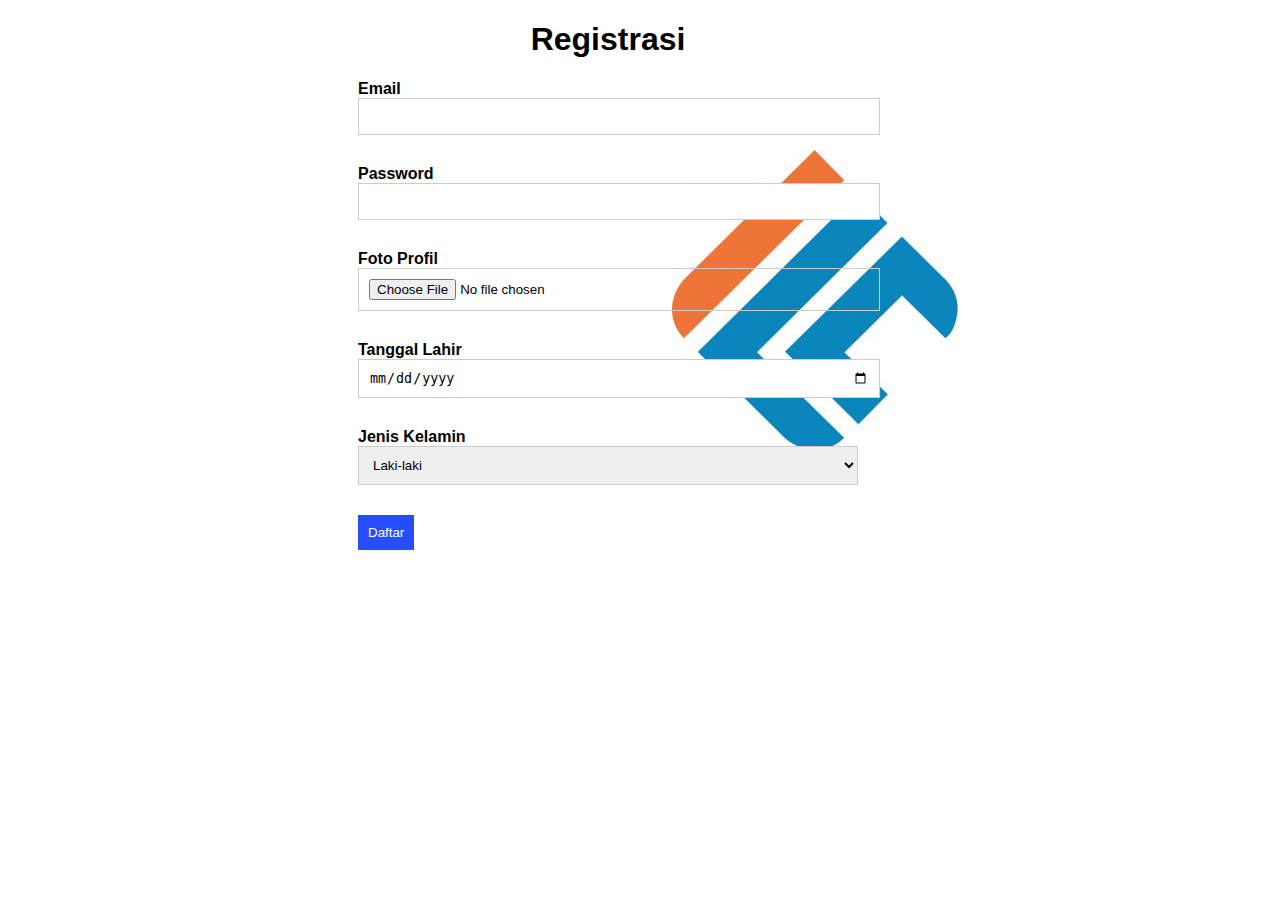
<file: Marathon_2/index.html>
<!DOCTYPE html>
<html lang="en">
<head>
  <meta charset="UTF-8">
  <meta name="viewport" content="width=device-width, initial-scale=1.0">
  <title>Halaman Registrasi</title>
  <link rel="stylesheet" href="style.css">
</head>
<body>

  <div class="container">
    <div class="header">
      <h1>Registrasi</h1>
    </div>

    <div class="content">
      <form action="proses-registrasi.php" method="post" enctype="multipart/form-data">
        <div class="form-group">
          <label for="email">Email</label>
          <input type="email" name="email" id="email" required>
        </div>
        <div class="form-group">
          <label for="password">Password</label>
          <input type="password" name="password" id="password" required>
        </div>
        <div class="form-group">
          <label for="foto">Foto Profil</label>
          <input type="file" name="foto" id="foto" required>
        </div>
        <div class="form-group">
          <label for="tanggal_lahir">Tanggal Lahir</label>
          <input type="date" name="tanggal_lahir" id="tanggal_lahir" required>
        </div>
        <div class="form-group">
          <label for="gender">Jenis Kelamin</label>
          <select name="gender" id="gender">
            <option value="laki-laki">Laki-laki</option>
            <option value="perempuan">Perempuan</option>
          </select>
        </div>
        <button type="submit">Daftar</button>
      </form>
    </div>

  </div>
  <div class="image">
    <img src="ilc-logo.jpg" alt="Logo">
  </div>
  
</body>
</html>
</file>
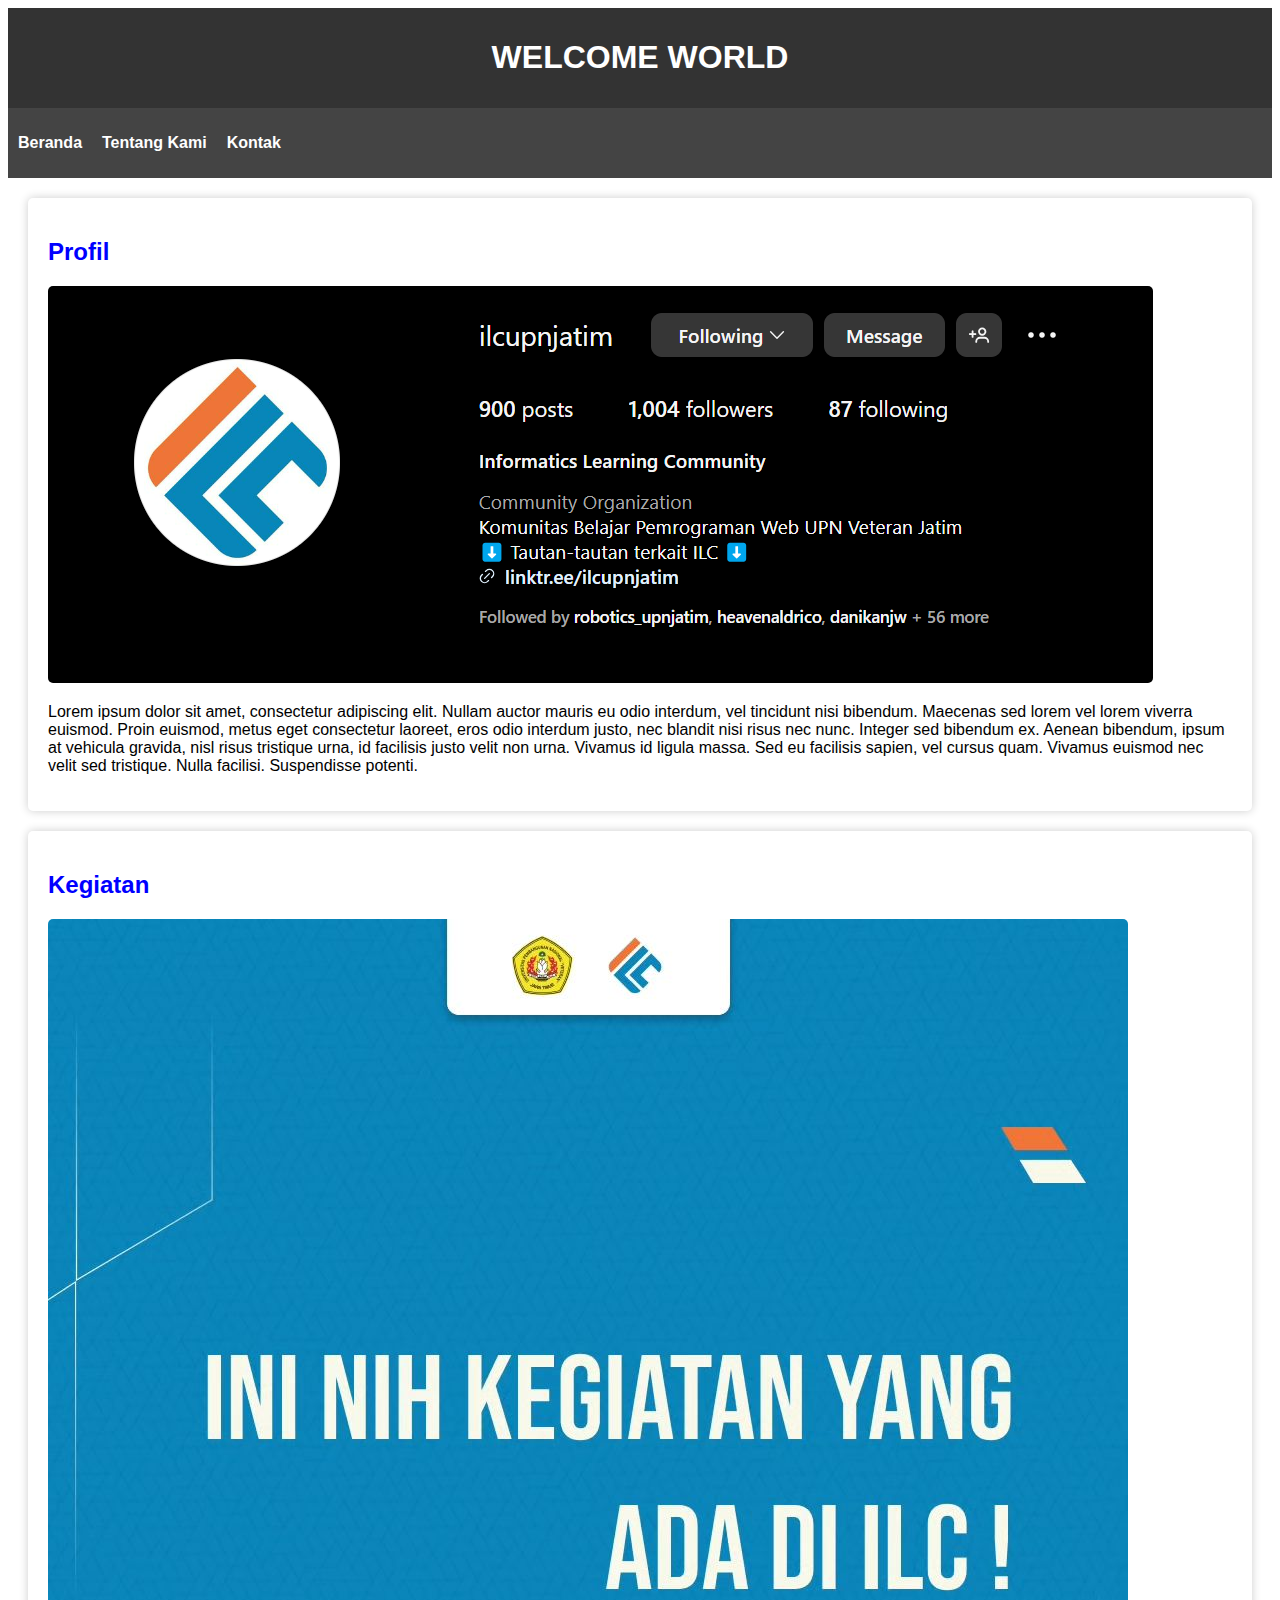
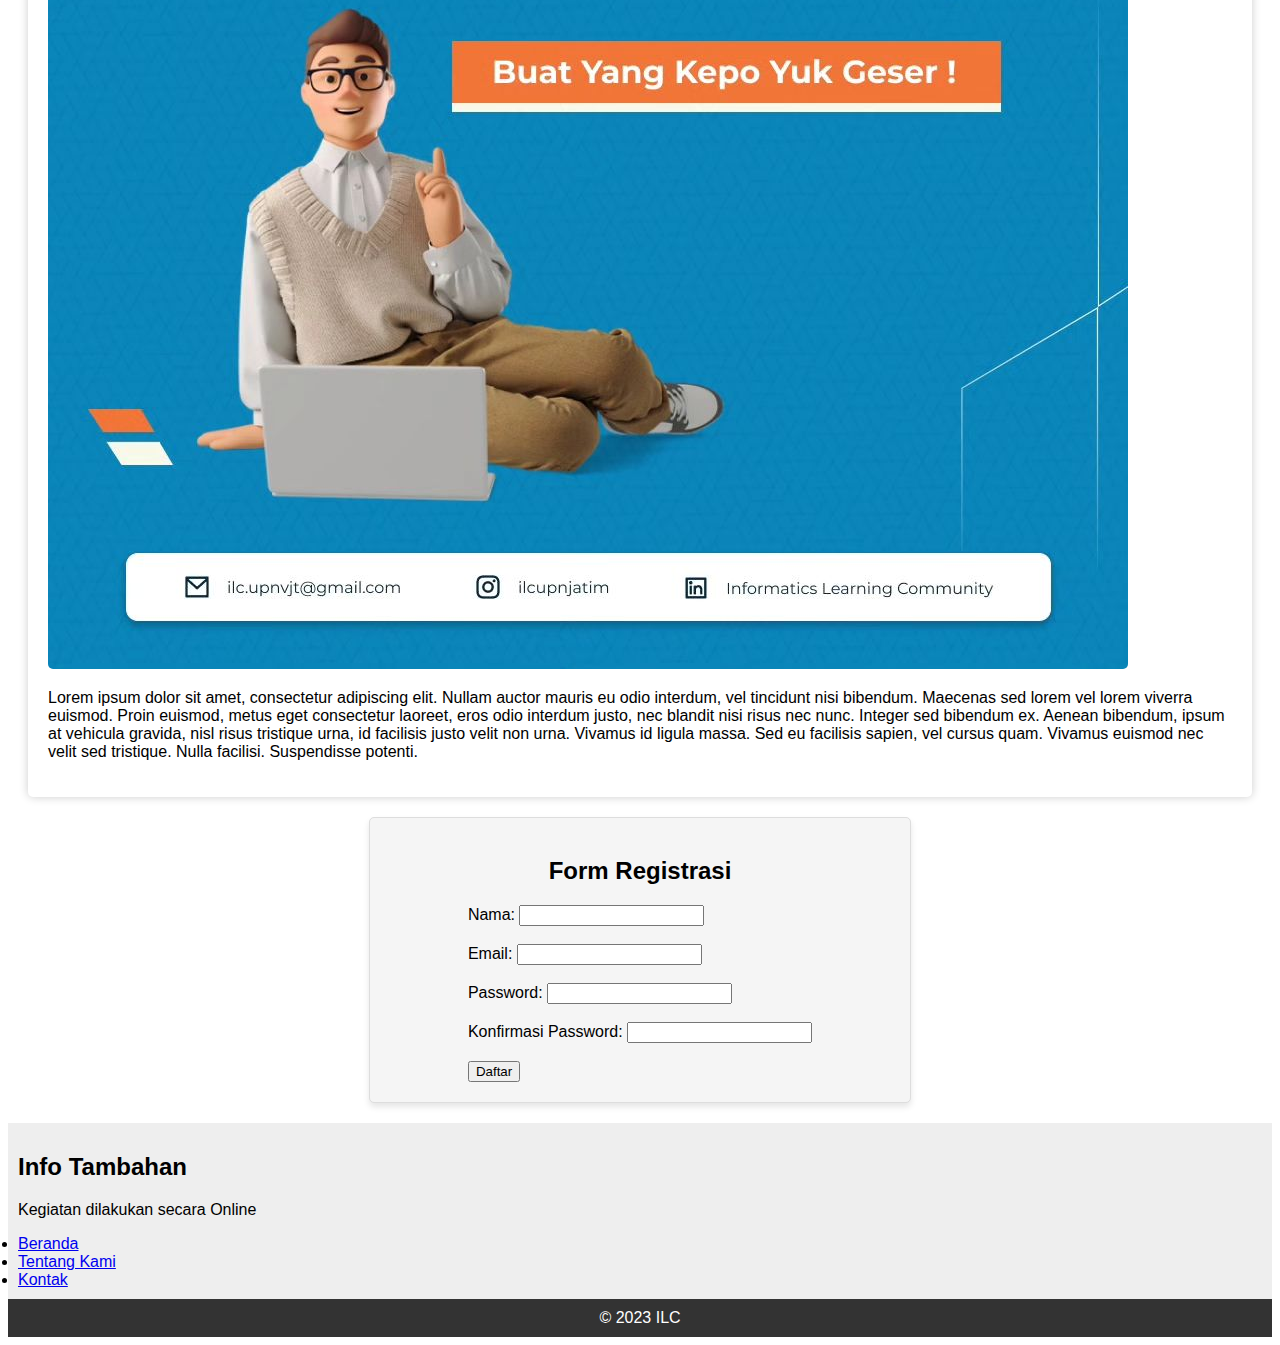
<file: Marathon_3/index.html>
<!DOCTYPE html>
<html lang="en">
<head>
    <meta charset="UTF-8">
    <meta name="viewport" content="width=device-width, initial-scale=1.0">
    <link rel="stylesheet" href="style.css">
    <title>Welcome</title>
</head>
<body>
    <header>
        <h1>WELCOME WORLD</h1>
    </header>
    <nav>
        <ul>
            <li><a href="#">Beranda</a></li>
            <li><a href="#">Tentang Kami</a></li>
            <li><a href="#">Kontak</a></li>
        </ul>
    </nav>
    <main>
        <article>
            <h2>Profil</h2>
            <img src="assets/ilcIG.png" alt="Gambar 1">
            <p>Lorem ipsum dolor sit amet, consectetur adipiscing elit. Nullam auctor mauris eu odio interdum, 
                vel tincidunt nisi bibendum. Maecenas sed lorem vel lorem viverra euismod. Proin euismod, metus eget consectetur 
                laoreet, eros odio interdum justo, nec blandit nisi risus nec nunc. Integer sed bibendum ex. Aenean bibendum, 
                ipsum at vehicula gravida, nisl risus tristique urna, id facilisis justo velit non urna. Vivamus id ligula massa. 
                Sed eu facilisis sapien, vel cursus quam. Vivamus euismod nec velit sed tristique. Nulla facilisi. Suspendisse potenti. </p>
        </article>
        <article>
            <h2>Kegiatan</h2>
            <img src="assets/event.jpg" alt="Gambar 2">
            <p>Lorem ipsum dolor sit amet, consectetur adipiscing elit. Nullam auctor mauris eu odio interdum, 
                vel tincidunt nisi bibendum. Maecenas sed lorem vel lorem viverra euismod. Proin euismod, metus eget consectetur 
                laoreet, eros odio interdum justo, nec blandit nisi risus nec nunc. Integer sed bibendum ex. Aenean bibendum, 
                ipsum at vehicula gravida, nisl risus tristique urna, id facilisis justo velit non urna. Vivamus id ligula massa. 
                Sed eu facilisis sapien, vel cursus quam. Vivamus euismod nec velit sed tristique. Nulla facilisi. Suspendisse potenti. </p>
        </article>
        <section>
            <h2>Form Registrasi</h2>
            <form>
                <label for="nama">Nama:</label>
                <input type="text" id="nama" name="nama"><br><br>
                <label for="email">Email:</label>
                <input type="email" id="email" name="email"><br><br>
                <label for="password">Password:</label>
                <input type="password" id="password" name="password"><br><br>
                <label for="confirm_password">Konfirmasi Password:</label>
                <input type="password" id="confirm_password" name="confirm_password"><br><br>
                <input type="submit" value="Daftar">
            </form>
        </section>
    </main>
    <aside>
        <h2>Info Tambahan</h2>
        <p>Kegiatan dilakukan secara Online</p>
        <li><a href="#">Beranda</a></li>
        <li><a href="#">Tentang Kami</a></li>
        <li><a href="#">Kontak</a></li>
    </aside>
    <footer>
        &copy; 2023 ILC
    </footer>
</body>
</html>
</file>
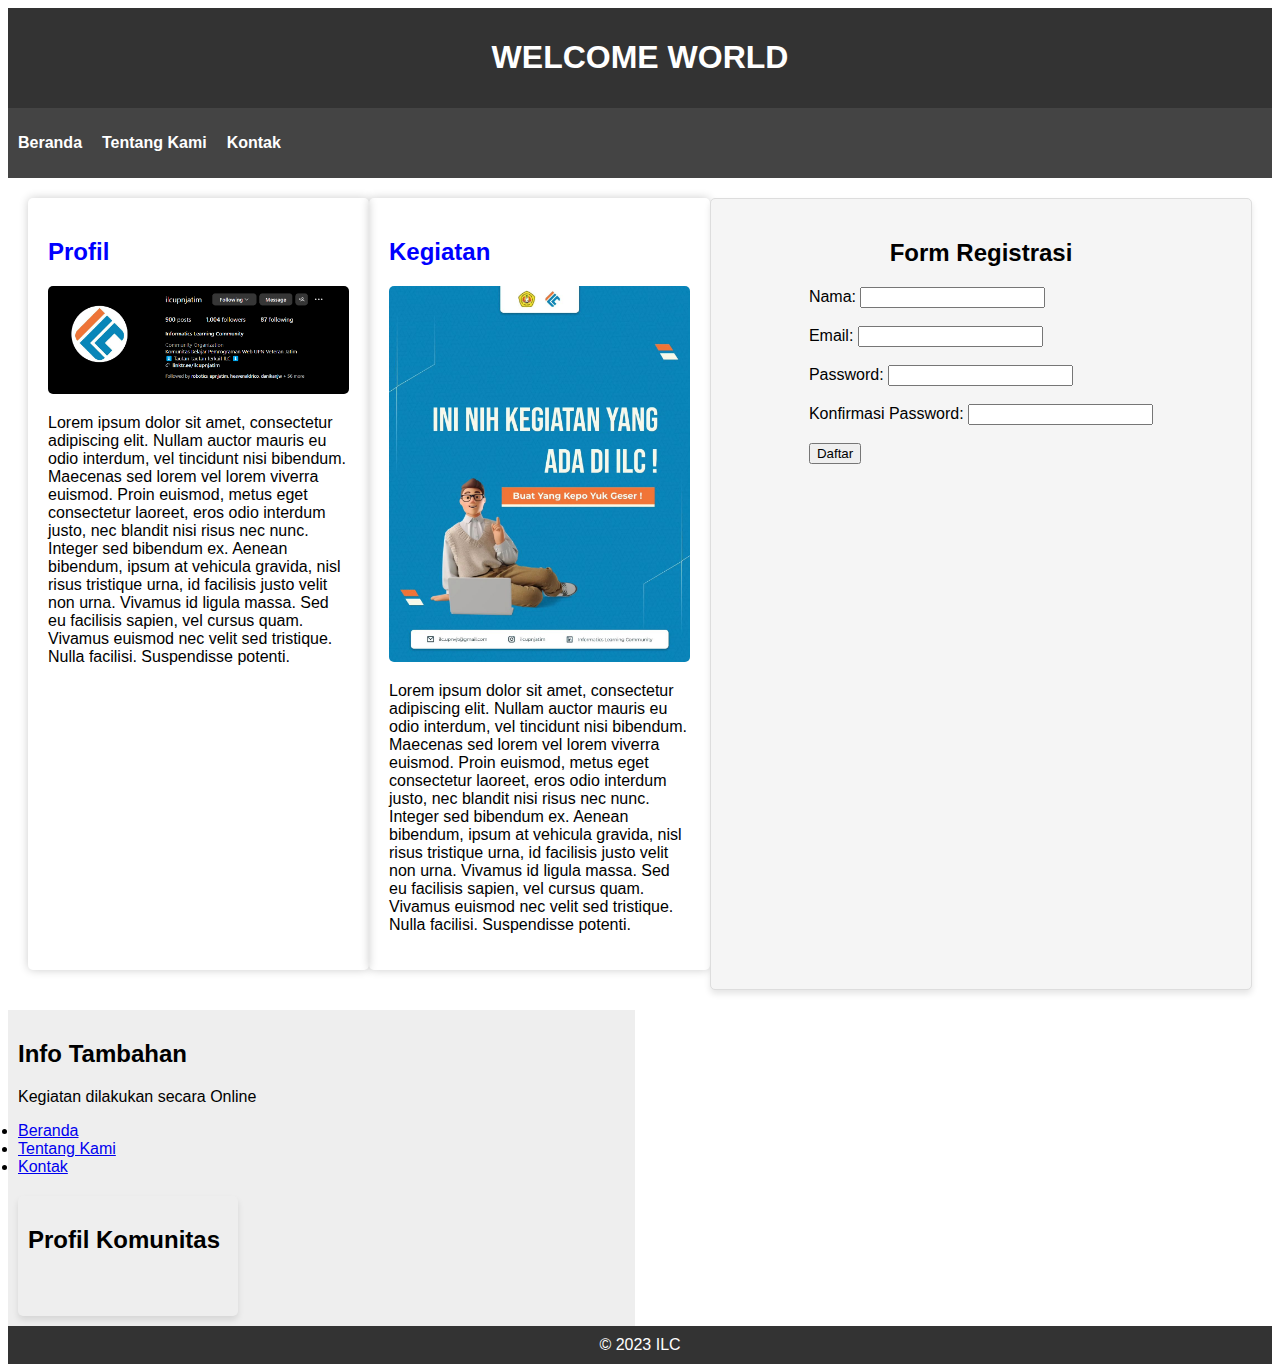
<file: Marathon_4/index.html>
<!DOCTYPE html>
<html lang="en">
<head>
    <meta charset="UTF-8">
    <meta name="viewport" content="width=device-width, initial-scale=1.0">
    <link rel="stylesheet" href="style.css">
    <title>Welcome</title>
</head>
<body>
    <header>
        <h1>WELCOME WORLD</h1>
    </header>
    <nav>
        <ul>
            <li><a href="#">Beranda</a></li>
            <li><a href="#">Tentang Kami</a></li>
            <li><a href="#">Kontak</a></li>
        </ul>
    </nav>
    <main>
        <article>
            <h2>Profil</h2>
            <img src="assets/ilcIG.png" alt="Gambar 1">
            <p>Lorem ipsum dolor sit amet, consectetur adipiscing elit. Nullam auctor mauris eu odio interdum, 
                vel tincidunt nisi bibendum. Maecenas sed lorem vel lorem viverra euismod. Proin euismod, metus eget consectetur 
                laoreet, eros odio interdum justo, nec blandit nisi risus nec nunc. Integer sed bibendum ex. Aenean bibendum, 
                ipsum at vehicula gravida, nisl risus tristique urna, id facilisis justo velit non urna. Vivamus id ligula massa. 
                Sed eu facilisis sapien, vel cursus quam. Vivamus euismod nec velit sed tristique. Nulla facilisi. Suspendisse potenti. </p>
        </article>
        <article>
            <h2>Kegiatan</h2>
            <img src="assets/event.jpg" alt="Gambar 2">
            <p>Lorem ipsum dolor sit amet, consectetur adipiscing elit. Nullam auctor mauris eu odio interdum, 
                vel tincidunt nisi bibendum. Maecenas sed lorem vel lorem viverra euismod. Proin euismod, metus eget consectetur 
                laoreet, eros odio interdum justo, nec blandit nisi risus nec nunc. Integer sed bibendum ex. Aenean bibendum, 
                ipsum at vehicula gravida, nisl risus tristique urna, id facilisis justo velit non urna. Vivamus id ligula massa. 
                Sed eu facilisis sapien, vel cursus quam. Vivamus euismod nec velit sed tristique. Nulla facilisi. Suspendisse potenti. </p>
        </article>
        <section>
            <h2>Form Registrasi</h2>
            <form>
                <label for="nama">Nama:</label>
                <input type="text" id="nama" name="nama"><br><br>
                <label for="email">Email:</label>
                <input type="email" id="email" name="email"><br><br>
                <label for="password">Password:</label>
                <input type="password" id="password" name="password"><br><br>
                <label for="confirm_password">Konfirmasi Password:</label>
                <input type="password" id="confirm_password" name="confirm_password"><br><br>
                <input type="submit" value="Daftar">
            </form>
        </section>
    </main>
    <aside>
        <h2>Info Tambahan</h2>
        <p>Kegiatan dilakukan secara Online</p>
        <li><a href="#">Beranda</a></li>
        <li><a href="#">Tentang Kami</a></li>
        <li><a href="#">Kontak</a></li>
    </aside>


    <aside>
        <!-- Kotak Profil -->
        <div class="profile-box">
            <h2>Profil Komunitas</h2>
        </div>
    </aside>

    <footer>
        &copy; 2023 ILC
    </footer>
</body>
</html>
</file>
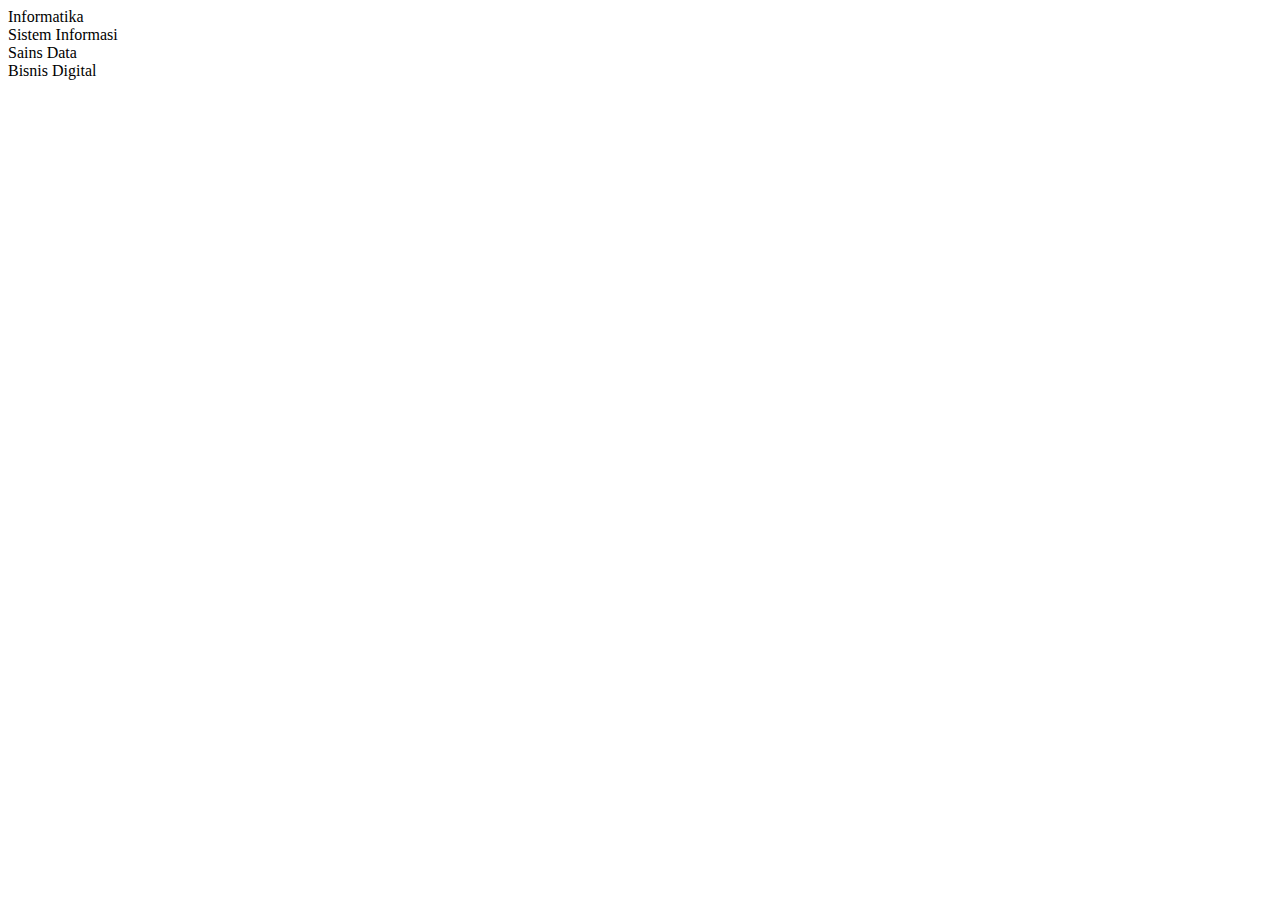
<file: Marathon_1/no_19.html>
<!DOCTYPE html>
<html lang="en">
<head>
    <meta charset="UTF-8">
    <meta name="viewport" content="width=device-width, initial-scale=1.0">
    <title>ILC</title>
</head>
<body>
    <li>Informatika</li>
    <li>Sistem Informasi</li>
    <li>Sains Data</li>
    <li>Bisnis Digital</li>
</body>
</html>
</file>
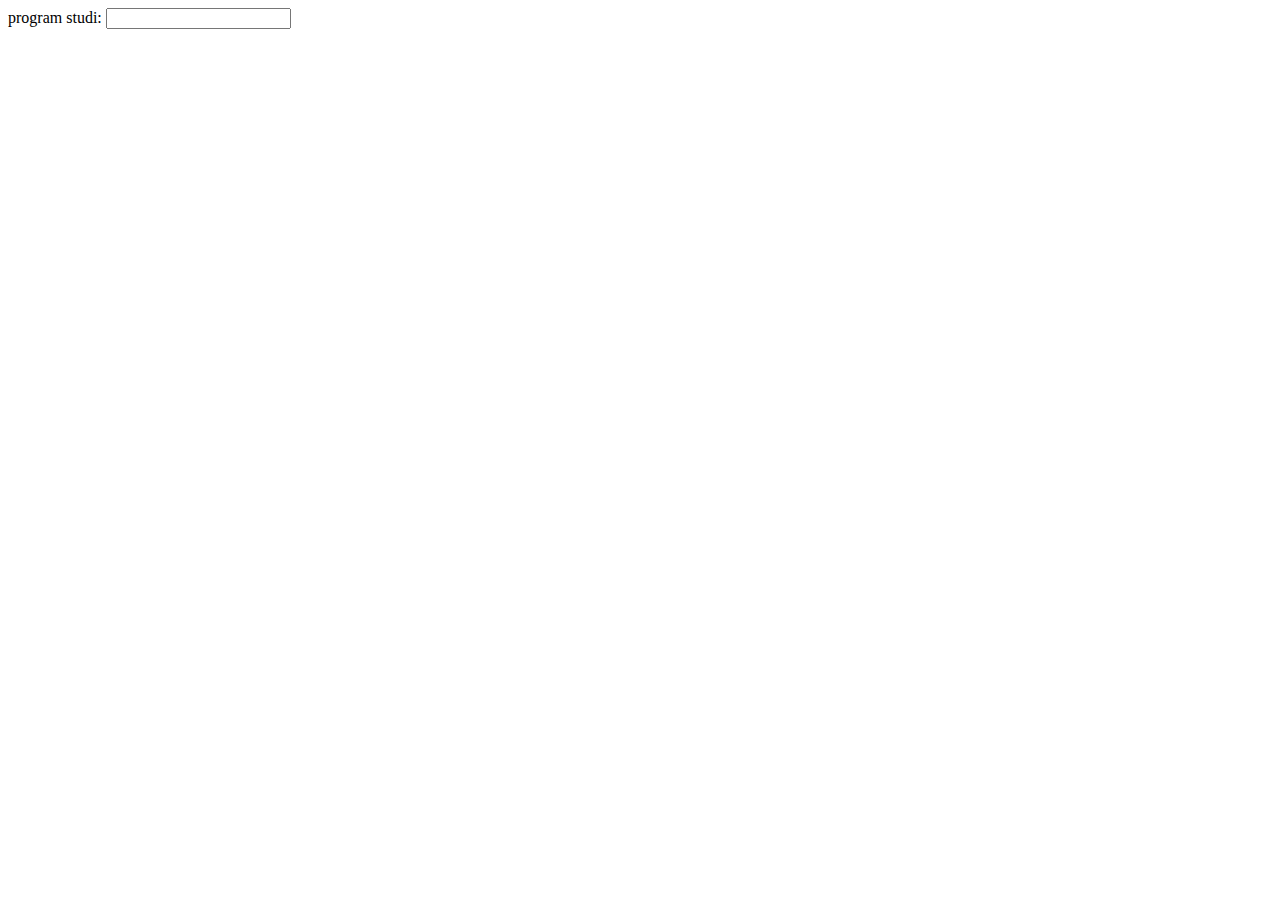
<file: Marathon_1/no_20.html>
<!DOCTYPE html>
<html lang="en">
<head>
    <meta charset="UTF-8">
    <meta name="viewport" content="width=device-width, initial-scale=1.0">
    <title>ILC</title>
</head>
<body>
    <label>program studi: <input type="text"></label>
</body>
</html>
</file>
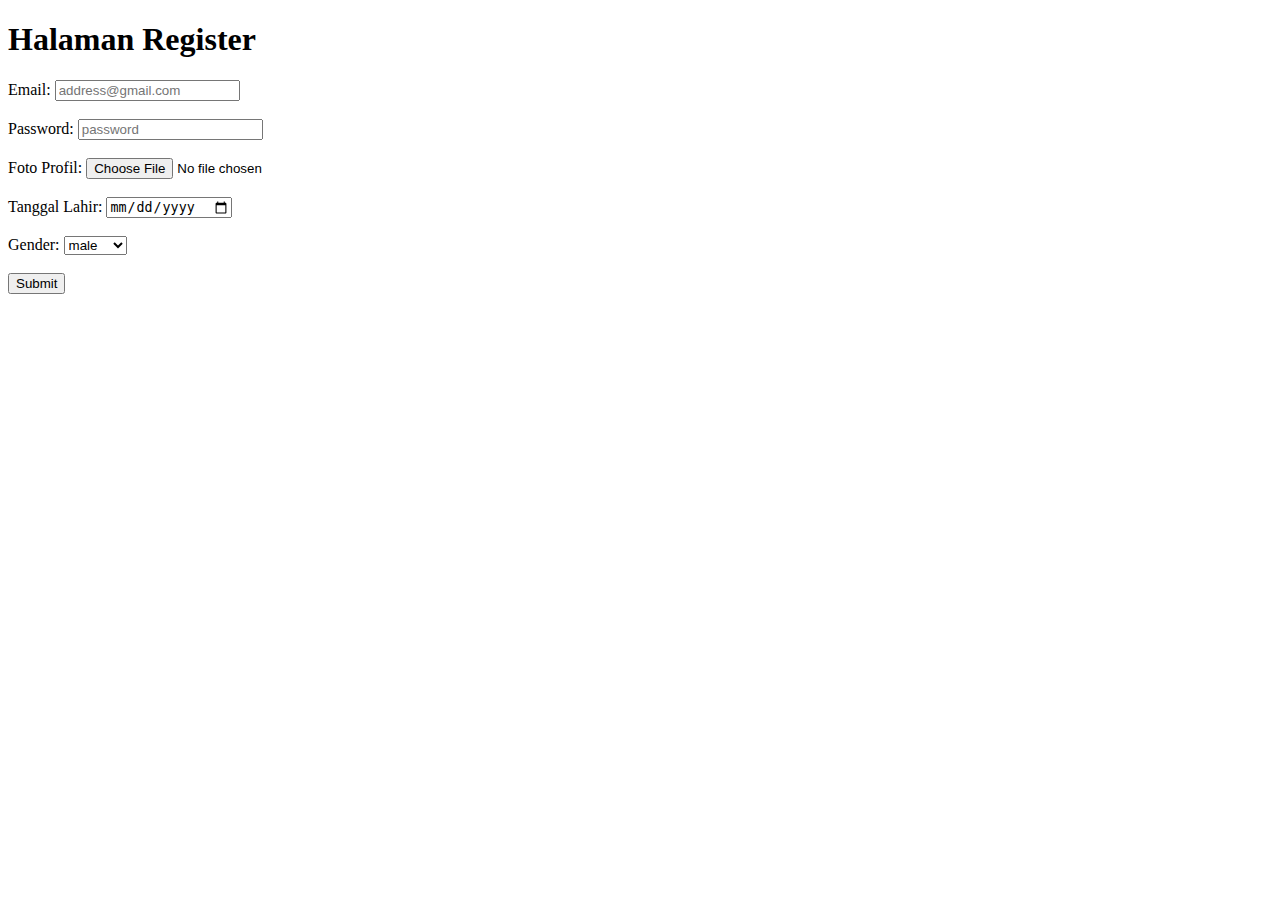
<file: Marathon_1/no_21.html>
<!DOCTYPE html>
<html lang="en">
<head>
    <meta charset="UTF-8">
    <meta name="viewport" content="width=device-width, initial-scale=1.0">
    <title>ILC - Halaman Registrasi</title>
</head>
<body>
    <h1>Halaman Register</h1>
    <label>Email: </label>
    <input type="email" name="email" id="email" placeholder="address@gmail.com">
    <br> <br>
    <label>Password: </label>
    <input type="password" name="password" id="password" placeholder="password">
    <br> <br>
    <label>Foto Profil: </label>
    <input type="file" name="foto" id="foto">
    <br> <br>
    <label>Tanggal Lahir: </label>
    <input type="date" name="tgl_lahir" id="tgl_lahir">
    <br> <br>
    <label>Gender: </label>
    <select name="gender" id="gender">
        <option value="male">male</option>
        <option value="female">female</option>
    </select>
    <br> <br>
    <input type="submit">
</body>
</html>
</file>
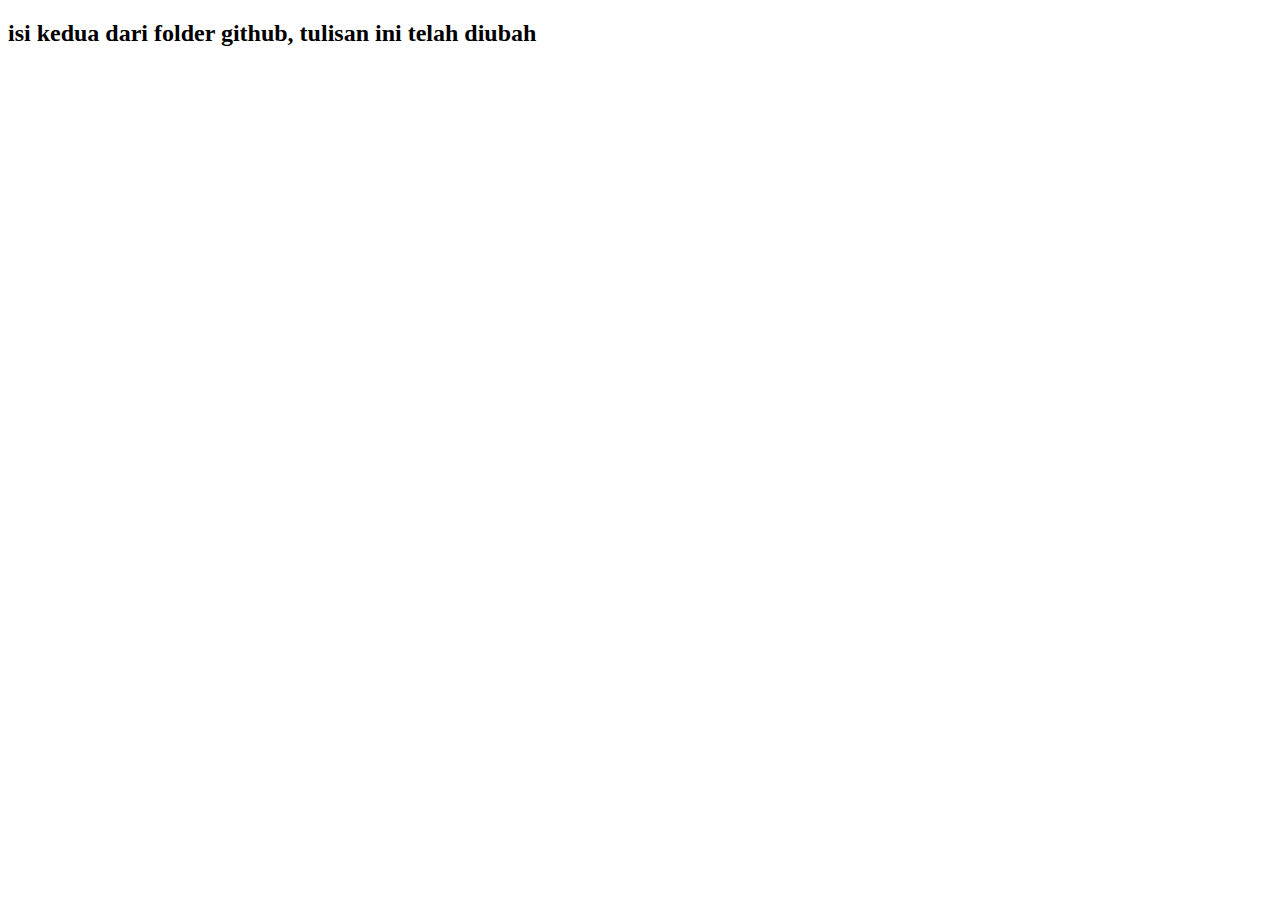
<file: Marathon_0/HTML/github.html>
<!DOCTYPE html>
<html lang="en">
<head>
    <meta charset="UTF-8">
    <meta name="viewport" content="width=device-width, initial-scale=1.0">
    <title>Marthon 0 ILC</title>
</head>
<body>
    <h2>isi kedua dari folder github, tulisan ini telah diubah</h2>
</body>
</html>
</file>
<file: Marathon_2/style.css>
body {
    font-family: sans-serif;
    background-color: #ffffff;
  }
  
  .container {
    width: 500px;
    margin-left: 350px;
  }
  
  .header {
    text-align: center;
  }
  
  .content {
    margin-top: 20px;
  }
  
  .form-group {
    margin-bottom: 20px;
  }
  
  label {
    font-weight: bold;
  }
  
  input,
  select {
    width: 100%;
    padding: 10px;
    border: 1px solid #ccc;
    margin-bottom: 10px;
  }
  
  input[type="file"] {
    border: 1px solid #ccc;
    margin-bottom: 10px;
  }
  
  button {
    background-color: #264eff;
    color: #ffffff;
    padding: 10px;
    border: none;
    cursor: pointer;
  }
  
  .image {
    width: 300px;
    height: 300px;
    margin-top: -400px;
    margin-right: 300px;
    float: right;
  }
</file>
<file: Marathon_3/style.css>
body {
    font-family: Arial, sans-serif;
}

header {
    background-color: #333;
    color: white;
    padding: 10px;
    text-align: center;
}

nav {
    background-color: #444;
    padding: 10px;
}

nav ul {
    list-style-type: none;
    padding: 0;
    display: flex;
    justify-content: left;
}

nav li {
    margin-right: 20px;
}

nav a {
    text-decoration: none;
    color: white;
    font-weight: bold;
}

nav a:hover {
    color: #ff9900;
}

main {
    padding: 20px;
}

section {
    background-color: #f5f5f5;
    padding: 20px;
    border: 1px solid #ddd;
    border-radius: 5px;
    width: 100%;
    max-width: 500px; /* Lebar maksimum form */
    display: flex;
    flex-direction: column;
    align-items: center;
    margin: 0 auto;
    box-shadow: 0 4px 6px rgba(0, 0, 0, 0.1);
}


article {
    margin-bottom: 20px;
    box-shadow: 0 0 10px rgba(0, 0, 0, 0.2);
    padding: 20px;
    border-radius: 5px;
}

article h2 {
    color: blue;
}

img {
    max-width: 100%;
    height: auto;
    border-radius: 5px;
}

aside {
    background-color: #eee;
    padding: 10px;
}

footer {
    background-color: #333;
    color: white;
    text-align: center;
    padding: 10px;
}
</file>
<file: Marathon_4/style.css>
body {
    font-family: Arial, sans-serif;
}

header {
    background-color: #333;
    color: white;
    padding: 10px;
    text-align: center;
}

nav {
    background-color: #444;
    padding: 10px;
}

nav ul {
    list-style-type: none;
    padding: 0;
    display: flex;
    justify-content: left;
}

nav li {
    margin-right: 20px;
}

nav a {
    text-decoration: none;
    color: white;
    font-weight: bold;
}

nav a:hover {
    color: #ff9900;
}

main {
    padding: 20px;
}

section {
    background-color: #f5f5f5;
    padding: 20px;
    border: 1px solid #ddd;
    border-radius: 5px;
    width: 100%;
    max-width: 500px; /* Lebar maksimum form */
    display: flex;
    flex-direction: column;
    align-items: center;
    margin: 0 auto;
    box-shadow: 0 4px 6px rgba(0, 0, 0, 0.1);
}


article {
    margin-bottom: 20px;
    box-shadow: 0 0 10px rgba(0, 0, 0, 0.2);
    padding: 20px;
    border-radius: 5px;
}

article h2 {
    color: blue;
}

img {
    max-width: 100%;
    height: auto;
    border-radius: 5px;
}

aside {
    background-color: #eee;
    padding: 10px;
}

footer {
    background-color: #333;
    color: white;
    text-align: center;
    padding: 10px;
}

/* Media Queries */
@media only screen and (max-width: 768px) {
    /* Tata letak untuk perangkat dengan lebar kurang dari 768px (Mobile) */
    main {
        flex-direction: column;
    }

    article, aside {
        width: 100%; /* Lebar elemen menjadi penuh ketika di bawah 768px */
    }
}

@media only screen and (min-width: 769px) {
    /* Tata letak untuk perangkat dengan lebar lebih dari 768px (Desktop) */
    main {
        display: flex;
        flex-direction: row;
        justify-content: space-between;
    }

    article {
        width: 48%; /* Lebar artikel kurang dari 50% dari lebar layar */
    }

    section {
        max-width: 500px; /* Lebar maksimum form tetap seperti sebelumnya */
    }

    aside {
        width: 48%; /* Lebar aside kurang dari 50% dari lebar layar */
    }

    /* CSS untuk kotak profil di sebelah kanan atas */
    aside .profile-box {
        width: 200px;
        height: 100px;
        background-color: #eee;
        border-radius: 5px;
        padding: 10px;
        box-shadow: 0 4px 6px rgba(0, 0, 0, 0.1);
    }
}
</file>
